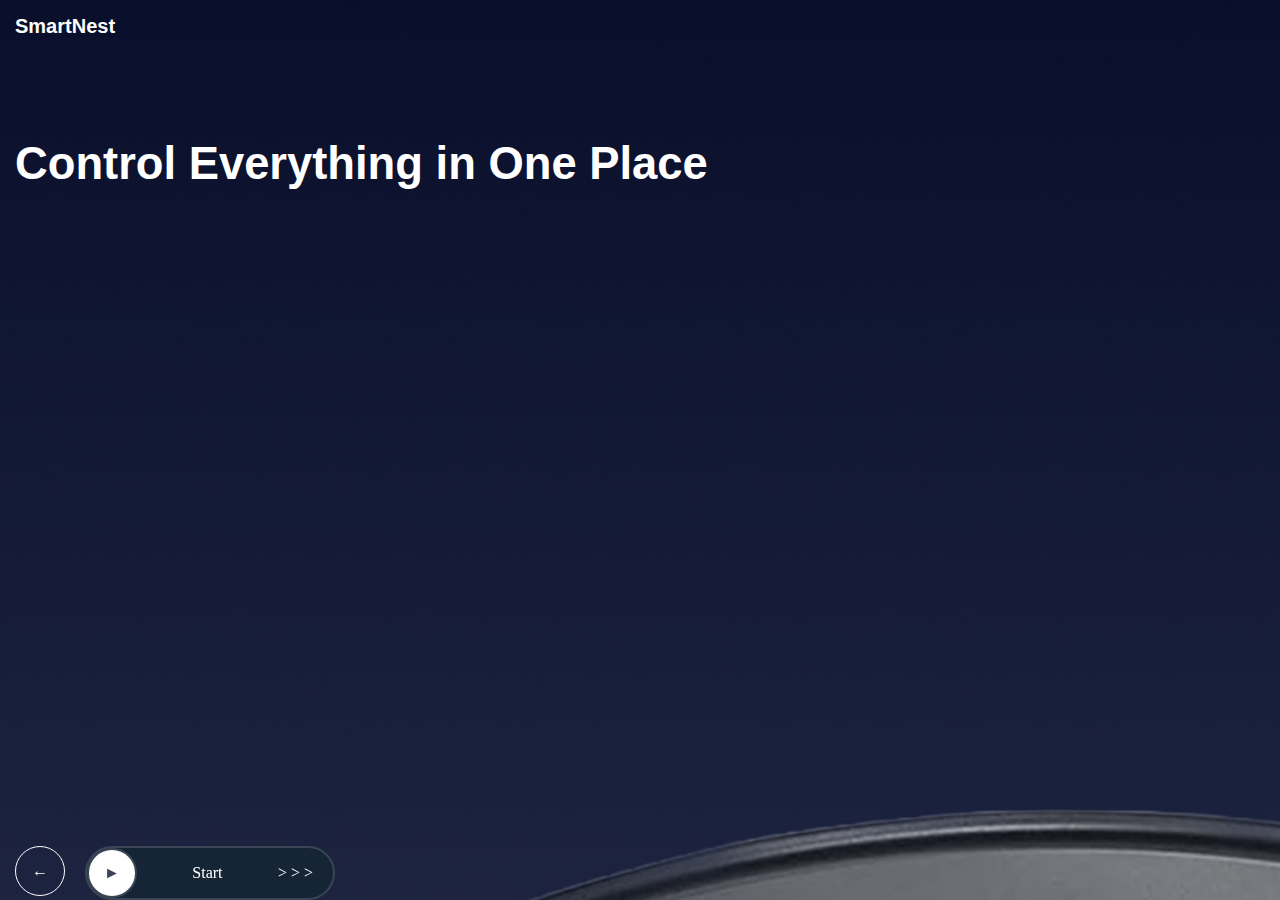
<file: index.html>
<!DOCTYPE html>
<html lang="pt-br">
<head>
    <meta charset="UTF-8">
    <meta name="viewport" content="width=device-width, initial-scale=1.0">
    <title>SmartNest</title>
    <link rel="stylesheet" href="css/formatacao.css">
</head>
<body>
    <h1>SmartNest</h1>
    <h2>Control Everything in One Place</h2>
     <!-- ataalho para criar a DIV roadape div#rodape>div#voltar+div#avancar>div*3 -->
      
    <div id="rodape">
        <div id="voltar"> ← </div>
        <div id="avancar">
            <div id="play"> ► </div>
            <div id="Start">Start</div>
            <div id="setas"> > > > </div>
        </div>
    </div>


    <script src="js/script.js"></script>


</body>
</html>
</file>
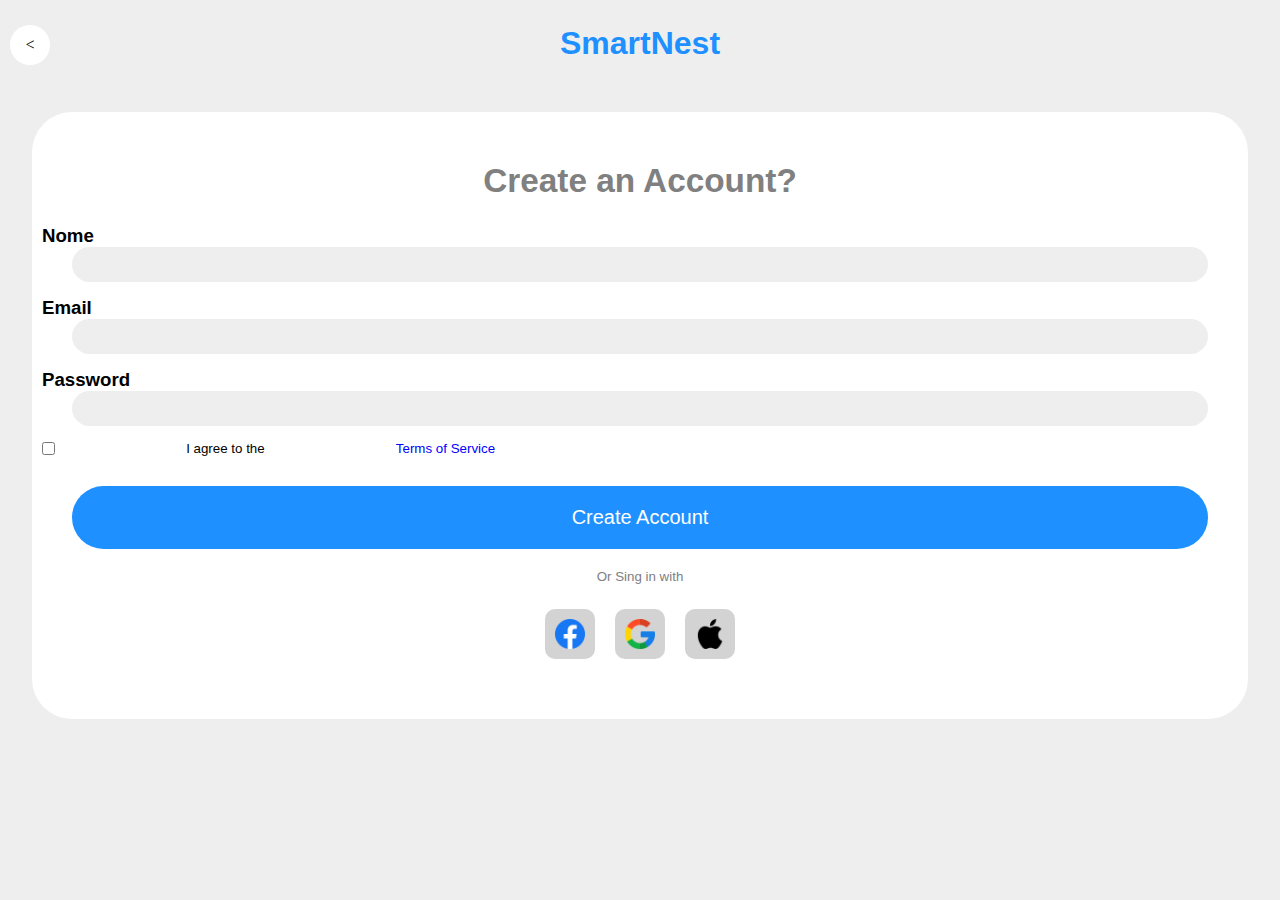
<file: registar.html>
<!DOCTYPE html>
<html lang="pt-br">
<head>
    <meta charset="UTF-8">
    <meta name="viewport" content="width=device-width, initial-scale=1.0">
    <title>Registar</title>
    <link rel="stylesheet" href="css/formatado.css">
</head>
<body>
    <div id=voltar> < </div>
    
    <h1 id="titulo">SmartNest</h1>
    <form action="">
        <p id="welcome">Create an Account?</p>
        <label for="">Nome</label>
        <input type="name" name="txtnome" id="txtnome">
        <label for="">Email</label>
        <input type="email" name="txtemail" id="txtemail" required>
        <label for="">Password</label>
        <input type="password" name="txtpassword" id="txtpassword" required>

        <div id="contrato">
            <input type=checkbox>
            <span>I agree to the</span>
            <span>Terms of Service</span>
        </div>

        <input type="button" value="Create Account">
        
        <p>Or Sing in with</p>

        <div id="redes">
            <div id="facebook">
                <img src="img/facebook.png" alt="Nosso Facebook">
            </div>
            <div id="google">
                <img src="img/google.png" alt="Nosso canal Google">
            </div>
            <div id="apple">
                <img src="img/apple1.png" alt="Nossa conta Apple">
            </div>
        </div>


    </form>

    <script src="js/script.js"></script>

</body>
</html>
</file>
<file: css/formatacao.css>
/* Retirar toadas as margens de todos os elementos */
*{
    margin: 0; /* Margem externa*/
    padding: 0; /* Margem Interna */
    box-sizing: border-box;
}
body{
    background-image: url("../img/tela1.jpg");
    background-size: 100%;
    background-position: 0 -100px;
    color: #fff;
    font-family: Arial;
    margin:15px;
}
h1{
    font-size: 15pt;
}
h2{
    margin-top: 100px;
    font-size: 34pt;
}
/* Vamos fixar o rodape na parte inferior da tela .
Utilizamos a posição fixa de margem de base(bottom) próxima a zero(0) */
#rodape{
    position: fixed;
    bottom: 0%;
    display: flex;
}
#avancar{
    display: flex;
    width: 250px;
    background-color: #162535;
    border-radius: 50px;
    display: flex;
    justify-content: space-between;
    align-items: center;
    border: 2px solid #3a4556;
    margin-left: 20px;
    padding-right:  20px; 
    font-family: Tahoma ;
}

#voltar{
    border: 1px solid #fff;
    width: 50px;
    height: 50px;
    border-radius: 50%;
    display: flex; /* permite que os elementos do dessa div possom se mexer*/
    justify-content: center;/* faz com que o conteudo fique meio do elemento?*/
    align-items: center;/**/
}
#avancar #play{
    width: 50px;
    height: 50px;
    background-color: #fff;
    border: 2px solid;
    border-radius: 50%;
    color: #3a4556;
    display: flex;
    justify-content: center;
    align-items: center;

}
</file>
<file: css/formatado.css>
*{
    margin: 0;
    padding: 0;
    box-sizing: border-box;
}
body{
    background-color: #eee;
}
#titulo{
    color:dodgerblue;
    font-family: Arial;
    text-align: center;
    margin-top: 25px;
}
#voltar{
    background-color: #fff;
    width: 40px;
    height: 40px;
    border-radius: 40px;
    justify-content: center;
    align-items: center;
    display: flex;
    font-weight: lighter;
    font-size: 12pt;
    font-family: "verdana";
    position: fixed;  
    top: 25px;
    left: 10px;
}
form{
    background-color: #fff;
    width: 95%;
    margin-left: auto;
    margin-right: auto;
    margin-top: 50px;
    border-radius: 40px;
    padding: 50px 10px ;
    text-align: center;
}
#welcome{
    font-family: "Arial";
    font-size: 25pt;
    font-weight: bold;
    margin-bottom: 20px;
}
label{
    display: block;
    text-align: left;
    font-family: "arial";
    font-size: 14pt;
    font-weight: bold;
}

input[type=email],input[type=password],[type=name]{
    width: 95%;
    padding: 10px;
    border:0;
    border-radius: 40px;
    margin-bottom: 15px;
    background-color: #eee;
    outline-color: aliceblue;
}
#contrato{
    width: 95%;
    display: flex;
}
#contrato span:nth-of-type(2){
    font-family: "arial";
    font-size: 10pt;
    /* width: 60%; */
    text-align: right;
    color: blue;

}
#contrato span:nth-of-type(1){
    font-family: "arial";
    font-size: 10pt;
    width: 30%;
}
input[type=button]{
    width: 95%;
    background-color: dodgerblue;
    color: #fff;
    border: 0;
    border-radius: 40px;
    font-size: 15pt;
    padding: 20px;
    margin-top:30px ;
}
form p{
    font-family: "arial";
    font-size: 10pt;
    color: gray;
    margin-top: 20px;
}
#welcome{
    margin-top: 0;
    margin-bottom: 25px;
}
#redes img{
    width: 30px;
    height: 30px;
}
#redes{
    margin-top: 15px;
    display: flex;
    justify-content: center;
}
#redes div{
    background-color: lightgray;
    width: 50px;
    height: 50px;
    margin: 10px;
    display: flex;
    justify-content: center;
    align-items: center;
    border-radius: 10px;
}
</file>
